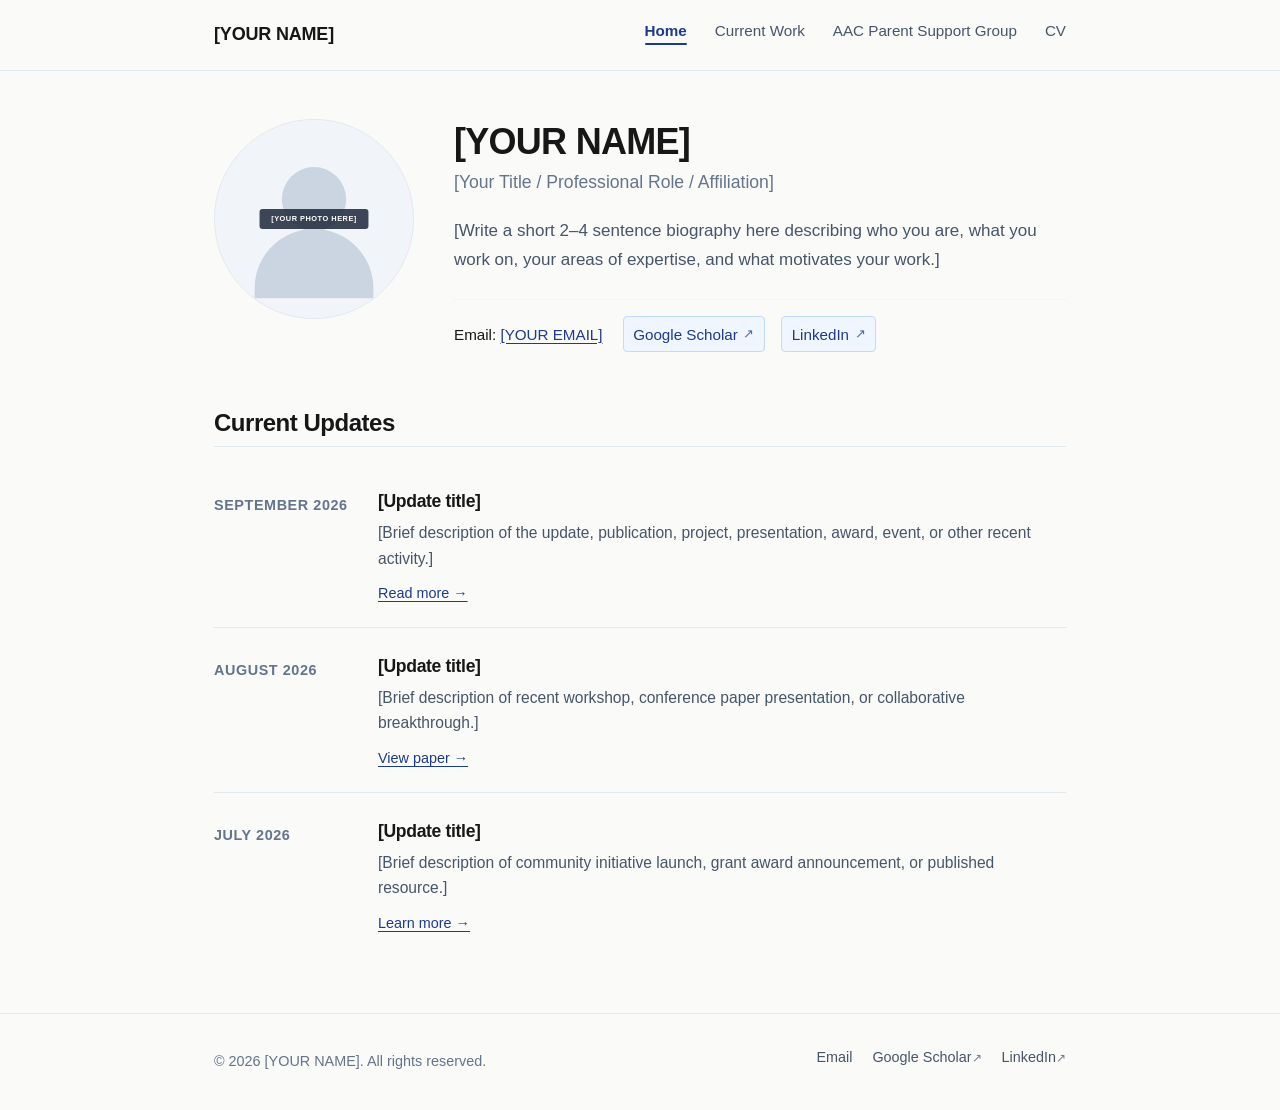
<file: index.html>
<!DOCTYPE html>
<html lang="en">
<head>
  <meta charset="UTF-8">
  <meta name="viewport" content="width=device-width, initial-scale=1.0">
  <title>[YOUR NAME] — Home | Academic & Professional Portfolio</title>
  <meta name="description" content="Personal website and academic portfolio of [YOUR NAME]. Showcasing research, current work, community outreach, and recent updates.">
  
  <!-- Open Graph Metadata -->
  <meta property="og:title" content="[YOUR NAME] — Personal Website & Portfolio">
  <meta property="og:description" content="Academic portfolio, research projects, community outreach, and current updates for [YOUR NAME].">
  <meta property="og:type" content="website">
  <meta property="og:url" content="https://example.com/index.html">
  
  <!-- Stylesheets -->
  <link rel="stylesheet" href="assets/css/style.css">
</head>
<body>
  <!-- Accessibility Skip Link -->
  <a href="#main-content" class="skip-link">Skip to main content</a>

  <!-- Header / Navigation -->
  <header class="site-header">
    <div class="container">
      <a href="index.html" class="site-logo" aria-label="[YOUR NAME] Homepage">[YOUR NAME]</a>
      
      <button class="mobile-nav-toggle" aria-expanded="false" aria-label="Open navigation menu">&#9776;</button>
      
      <nav class="site-nav" aria-label="Main navigation">
        <ul class="nav-list">
          <li><a href="index.html" class="nav-link" aria-current="page">Home</a></li>
          <li><a href="current-work.html" class="nav-link">Current Work</a></li>
          <li><a href="aac-parent-support.html" class="nav-link">AAC Parent Support Group</a></li>
          <li><a href="cv.html" class="nav-link">CV</a></li>
        </ul>
      </nav>
    </div>
  </header>

  <!-- Main Content -->
  <main id="main-content" class="main-content">
    <div class="container">
      
      <!-- Hero / Introduction Section -->
      <section class="hero-section" aria-labelledby="hero-name">
        <div class="hero-photo-wrapper">
          <img src="assets/images/photo-placeholder.svg" alt="[Your Name]" class="hero-photo" width="200" height="200">
        </div>
        
        <div class="hero-content">
          <h1 id="hero-name" class="hero-title">[YOUR NAME]</h1>
          <p class="hero-subtitle">[Your Title / Professional Role / Affiliation]</p>
          
          <p class="hero-bio">
            [Write a short 2–4 sentence biography here describing who you are, what you work on, your areas of expertise, and what motivates your work.]
          </p>
          
          <div class="hero-contact">
            <span class="contact-email">Email: <a href="mailto:your.email@example.com">[YOUR EMAIL]</a></span>
            
            <div class="social-links">
              <a href="[GOOGLE SCHOLAR URL]" class="btn-understated" target="_blank" rel="noopener noreferrer" aria-label="Google Scholar Profile">
                Google Scholar
              </a>
              <a href="[LINKEDIN URL]" class="btn-understated" target="_blank" rel="noopener noreferrer" aria-label="LinkedIn Profile">
                LinkedIn
              </a>
            </div>
          </div>
        </div>
      </section>

      <!-- Current Updates Section -->
      <section class="updates-section" aria-labelledby="updates-heading">
        <h2 id="updates-heading">Current Updates</h2>
        
        <ul class="updates-list">
          <!-- Update 1 -->
          <li class="update-item">
            <div class="update-date">September 2026</div>
            <div class="update-content">
              <h3>[Update title]</h3>
              <p>[Brief description of the update, publication, project, presentation, award, event, or other recent activity.]</p>
              <a href="#" class="update-link" aria-label="Read more about [Update title]">Read more &rarr;</a>
            </div>
          </li>
          
          <!-- Update 2 -->
          <li class="update-item">
            <div class="update-date">August 2026</div>
            <div class="update-content">
              <h3>[Update title]</h3>
              <p>[Brief description of recent workshop, conference paper presentation, or collaborative breakthrough.]</p>
              <a href="#" class="update-link" aria-label="View paper for [Update title]">View paper &rarr;</a>
            </div>
          </li>
          
          <!-- Update 3 -->
          <li class="update-item">
            <div class="update-date">July 2026</div>
            <div class="update-content">
              <h3>[Update title]</h3>
              <p>[Brief description of community initiative launch, grant award announcement, or published resource.]</p>
              <a href="#" class="update-link" aria-label="Learn more about [Update title]">Learn more &rarr;</a>
            </div>
          </li>
        </ul>
      </section>

    </div>
  </main>

  <!-- Footer -->
  <footer class="site-footer">
    <div class="container">
      <div class="footer-copyright">
        &copy; <span class="footer-year">2026</span> [YOUR NAME]. All rights reserved.
      </div>
      
      <ul class="footer-links" aria-label="Footer links">
        <li><a href="mailto:your.email@example.com">Email</a></li>
        <li><a href="[GOOGLE SCHOLAR URL]" target="_blank" rel="noopener noreferrer">Google Scholar</a></li>
        <li><a href="[LINKEDIN URL]" target="_blank" rel="noopener noreferrer">LinkedIn</a></li>
      </ul>
    </div>
  </footer>

  <!-- Scripts -->
  <script src="assets/js/main.js"></script>
</body>
</html>
</file>
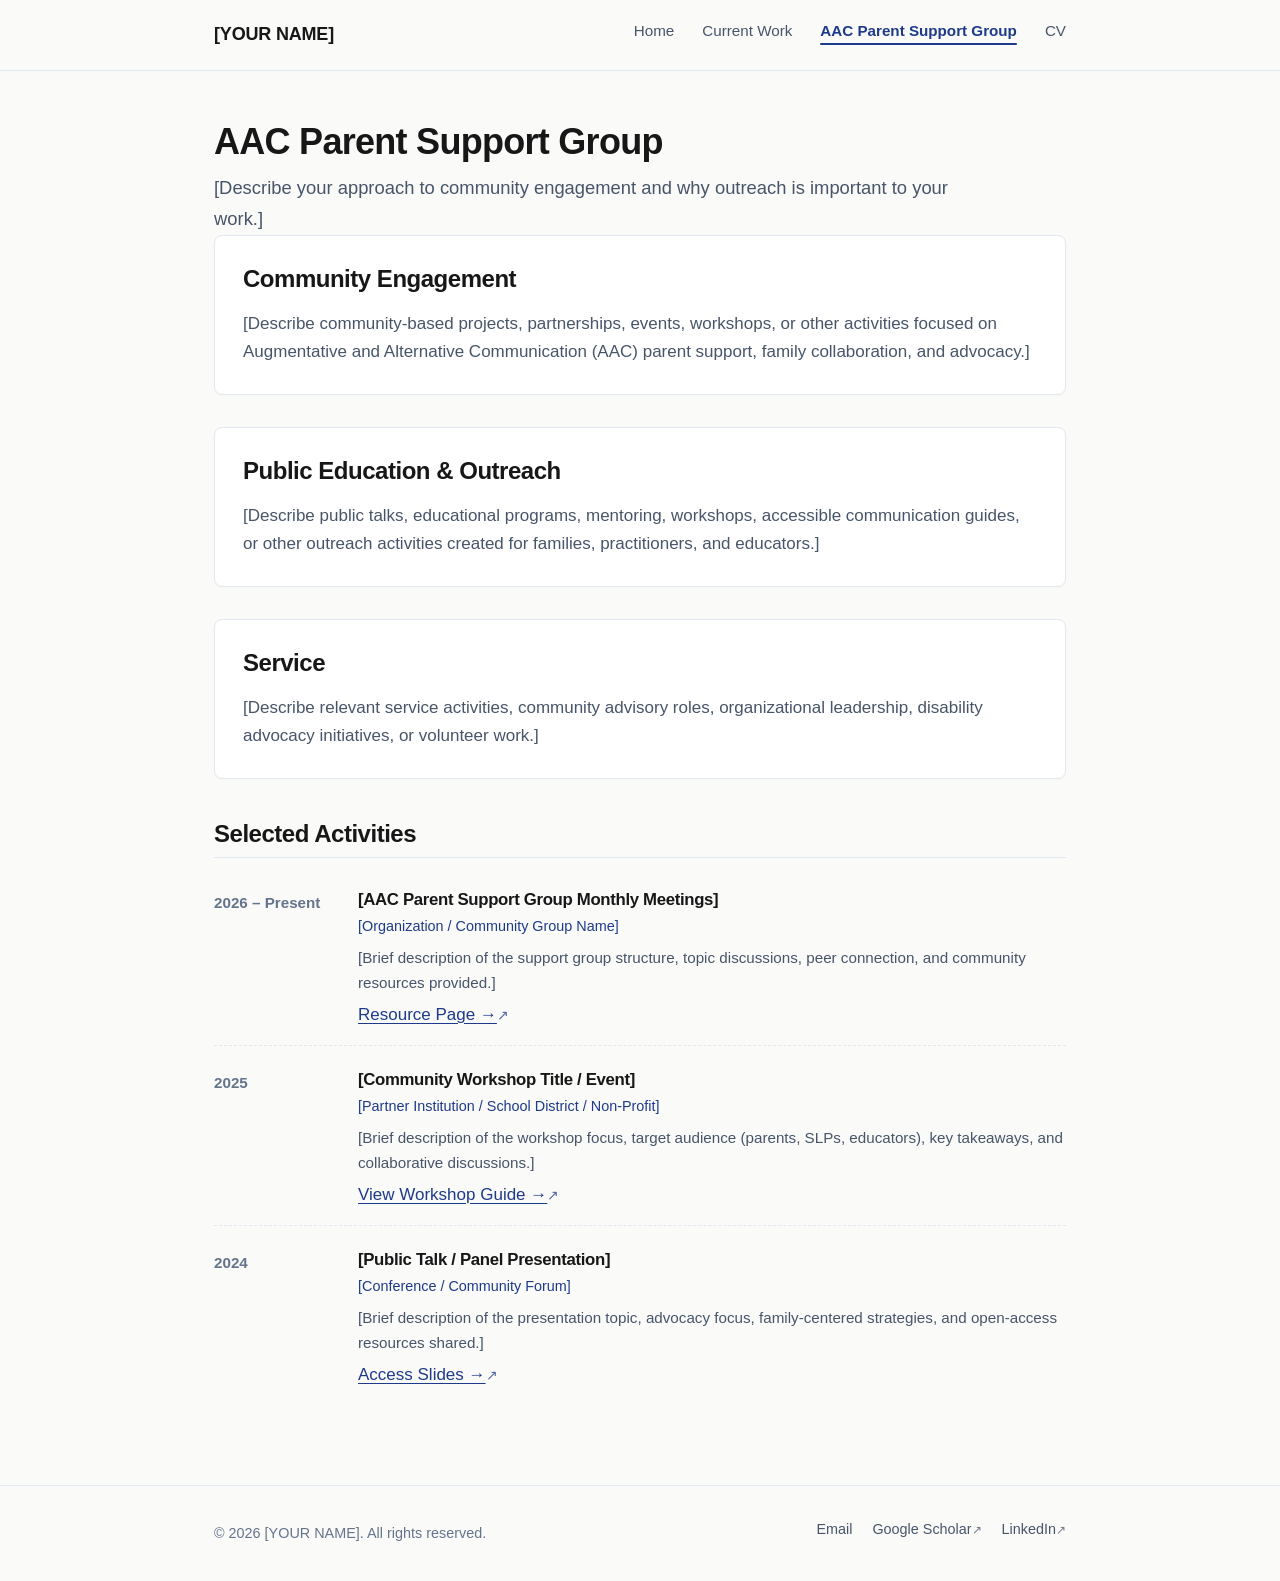
<file: aac-parent-support.html>
<!DOCTYPE html>
<html lang="en">
<head>
  <meta charset="UTF-8">
  <meta name="viewport" content="width=device-width, initial-scale=1.0">
  <title>AAC Parent Support Group — [YOUR NAME]</title>
  <meta name="description" content="AAC Parent Support Group, community outreach, public education, service, and engagement initiatives led by [YOUR NAME].">
  
  <!-- Open Graph Metadata -->
  <meta property="og:title" content="AAC Parent Support Group — [YOUR NAME]">
  <meta property="og:description" content="Community engagement, AAC parent support groups, public education, and advocacy initiatives.">
  <meta property="og:type" content="website">
  <meta property="og:url" content="https://example.com/aac-parent-support.html">
  
  <!-- Stylesheets -->
  <link rel="stylesheet" href="assets/css/style.css">
</head>
<body>
  <!-- Accessibility Skip Link -->
  <a href="#main-content" class="skip-link">Skip to main content</a>

  <!-- Header / Navigation -->
  <header class="site-header">
    <div class="container">
      <a href="index.html" class="site-logo" aria-label="[YOUR NAME] Homepage">[YOUR NAME]</a>
      
      <button class="mobile-nav-toggle" aria-expanded="false" aria-label="Open navigation menu">&#9776;</button>
      
      <nav class="site-nav" aria-label="Main navigation">
        <ul class="nav-list">
          <li><a href="index.html" class="nav-link">Home</a></li>
          <li><a href="current-work.html" class="nav-link">Current Work</a></li>
          <li><a href="aac-parent-support.html" class="nav-link" aria-current="page">AAC Parent Support Group</a></li>
          <li><a href="cv.html" class="nav-link">CV</a></li>
        </ul>
      </nav>
    </div>
  </header>

  <!-- Main Content -->
  <main id="main-content" class="main-content">
    <div class="container">
      
      <!-- Page Heading & Introduction -->
      <section aria-labelledby="page-heading">
        <h1 id="page-heading">AAC Parent Support Group</h1>
        <p class="page-intro">
          [Describe your approach to community engagement and why outreach is important to your work.]
        </p>
      </section>

      <!-- Overview Sections -->
      <section class="project-card" aria-labelledby="community-engagement-title">
        <h2 id="community-engagement-title" style="border:none; margin-top:0; padding-bottom:0;">Community Engagement</h2>
        <p>
          [Describe community-based projects, partnerships, events, workshops, or other activities focused on Augmentative and Alternative Communication (AAC) parent support, family collaboration, and advocacy.]
        </p>
      </section>

      <section class="project-card" aria-labelledby="public-education-title">
        <h2 id="public-education-title" style="border:none; margin-top:0; padding-bottom:0;">Public Education &amp; Outreach</h2>
        <p>
          [Describe public talks, educational programs, mentoring, workshops, accessible communication guides, or other outreach activities created for families, practitioners, and educators.]
        </p>
      </section>

      <section class="project-card" aria-labelledby="service-title">
        <h2 id="service-title" style="border:none; margin-top:0; padding-bottom:0;">Service</h2>
        <p>
          [Describe relevant service activities, community advisory roles, organizational leadership, disability advocacy initiatives, or volunteer work.]
        </p>
      </section>

      <!-- Selected Activities List -->
      <section aria-labelledby="activities-heading" style="margin-top: 2.5rem;">
        <h2 id="activities-heading">Selected Activities</h2>
        
        <ul class="timeline-list">
          <!-- Activity 1 -->
          <li class="timeline-entry">
            <div class="timeline-year">2026 – Present</div>
            <div class="timeline-detail">
              <h3>[AAC Parent Support Group Monthly Meetings]</h3>
              <div class="timeline-org">[Organization / Community Group Name]</div>
              <p>[Brief description of the support group structure, topic discussions, peer connection, and community resources provided.]</p>
              <a href="#" target="_blank" rel="noopener noreferrer" aria-label="Learn more about AAC Parent Support Group Meetings">Resource Page &rarr;</a>
            </div>
          </li>

          <!-- Activity 2 -->
          <li class="timeline-entry">
            <div class="timeline-year">2025</div>
            <div class="timeline-detail">
              <h3>[Community Workshop Title / Event]</h3>
              <div class="timeline-org">[Partner Institution / School District / Non-Profit]</div>
              <p>[Brief description of the workshop focus, target audience (parents, SLPs, educators), key takeaways, and collaborative discussions.]</p>
              <a href="#" target="_blank" rel="noopener noreferrer" aria-label="View materials for Community Workshop">View Workshop Guide &rarr;</a>
            </div>
          </li>

          <!-- Activity 3 -->
          <li class="timeline-entry">
            <div class="timeline-year">2024</div>
            <div class="timeline-detail">
              <h3>[Public Talk / Panel Presentation]</h3>
              <div class="timeline-org">[Conference / Community Forum]</div>
              <p>[Brief description of the presentation topic, advocacy focus, family-centered strategies, and open-access resources shared.]</p>
              <a href="#" target="_blank" rel="noopener noreferrer" aria-label="Access recording or slides for Public Talk">Access Slides &rarr;</a>
            </div>
          </li>
        </ul>
      </section>

    </div>
  </main>

  <!-- Footer -->
  <footer class="site-footer">
    <div class="container">
      <div class="footer-copyright">
        &copy; <span class="footer-year">2026</span> [YOUR NAME]. All rights reserved.
      </div>
      
      <ul class="footer-links" aria-label="Footer links">
        <li><a href="mailto:your.email@example.com">Email</a></li>
        <li><a href="[GOOGLE SCHOLAR URL]" target="_blank" rel="noopener noreferrer">Google Scholar</a></li>
        <li><a href="[LINKEDIN URL]" target="_blank" rel="noopener noreferrer">LinkedIn</a></li>
      </ul>
    </div>
  </footer>

  <!-- Scripts -->
  <script src="assets/js/main.js"></script>
</body>
</html>
</file>
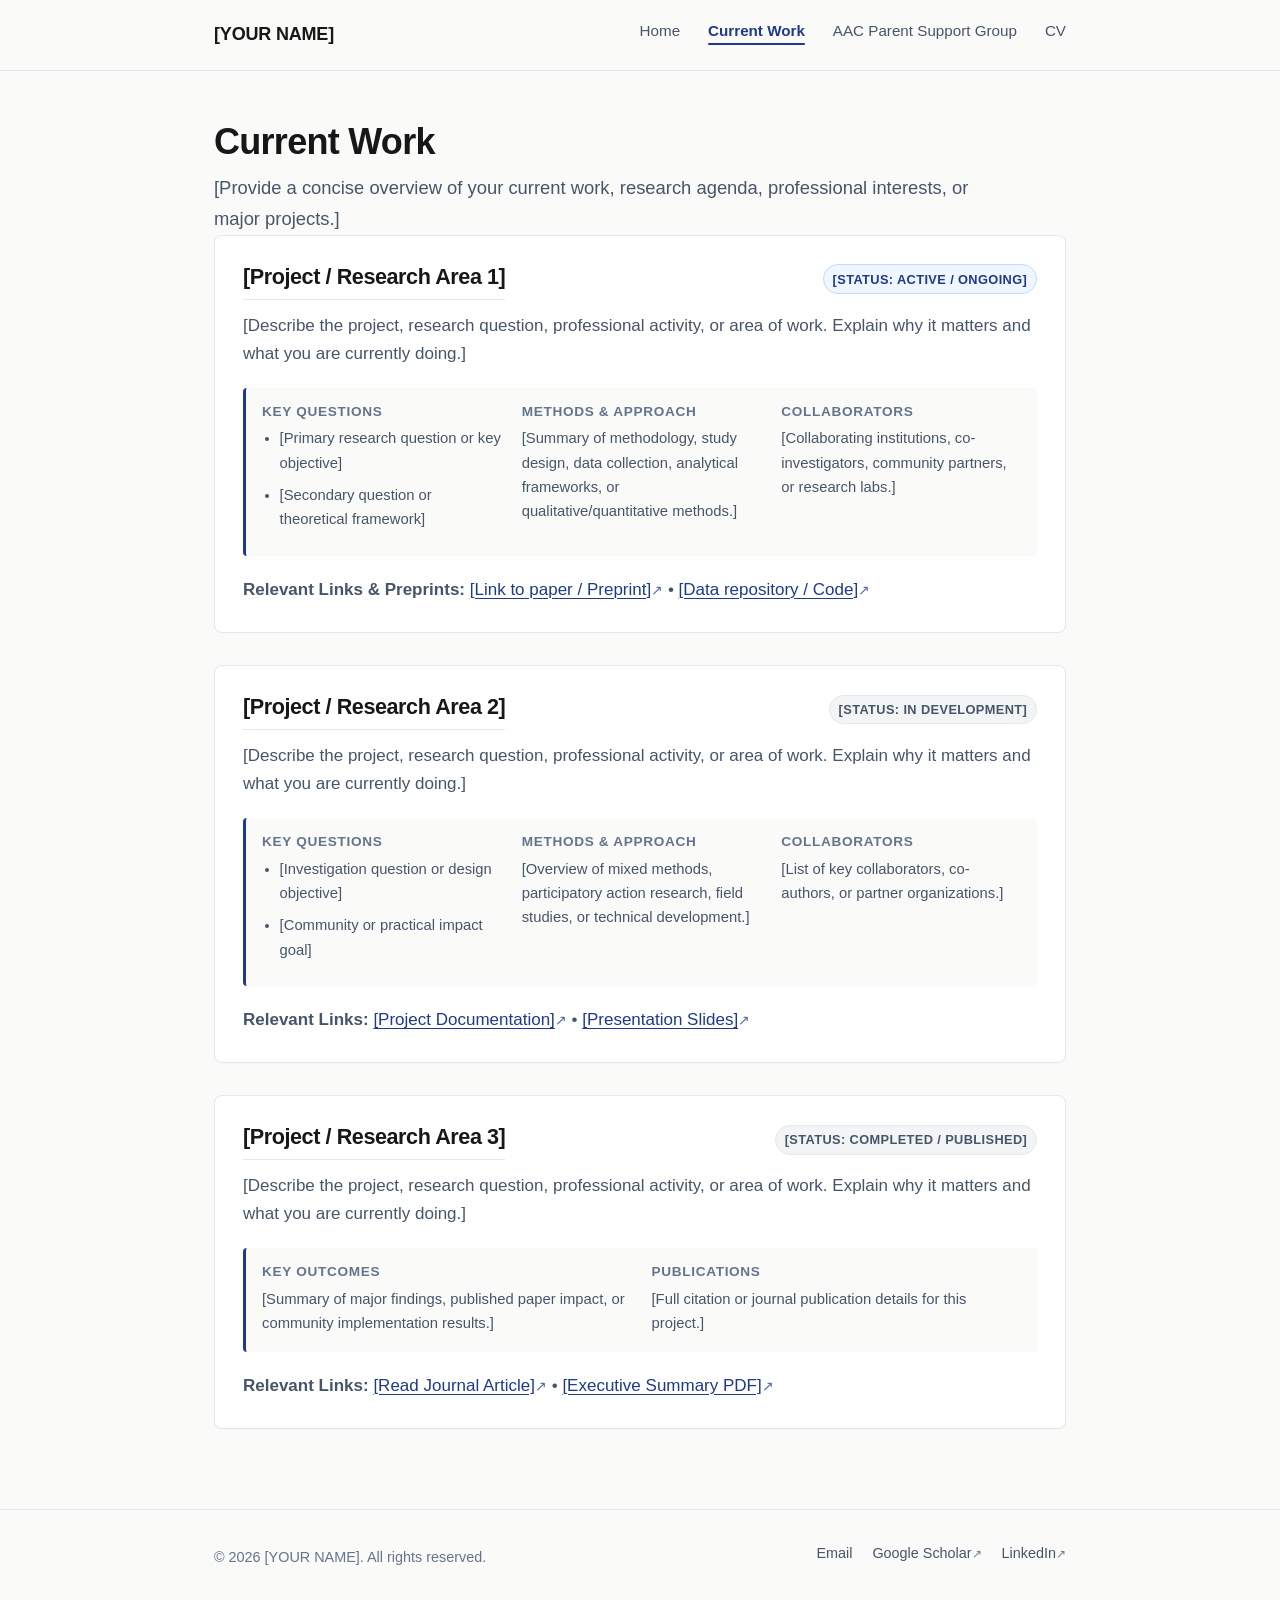
<file: current-work.html>
<!DOCTYPE html>
<html lang="en">
<head>
  <meta charset="UTF-8">
  <meta name="viewport" content="width=device-width, initial-scale=1.0">
  <title>Current Work — [YOUR NAME]</title>
  <meta name="description" content="Overview of current research projects, focus areas, publications, and ongoing investigations by [YOUR NAME].">
  
  <!-- Open Graph Metadata -->
  <meta property="og:title" content="Current Work — [YOUR NAME]">
  <meta property="og:description" content="Research agenda, major projects, key questions, and ongoing scholarly work.">
  <meta property="og:type" content="website">
  <meta property="og:url" content="https://example.com/current-work.html">
  
  <!-- Stylesheets -->
  <link rel="stylesheet" href="assets/css/style.css">
</head>
<body>
  <!-- Accessibility Skip Link -->
  <a href="#main-content" class="skip-link">Skip to main content</a>

  <!-- Header / Navigation -->
  <header class="site-header">
    <div class="container">
      <a href="index.html" class="site-logo" aria-label="[YOUR NAME] Homepage">[YOUR NAME]</a>
      
      <button class="mobile-nav-toggle" aria-expanded="false" aria-label="Open navigation menu">&#9776;</button>
      
      <nav class="site-nav" aria-label="Main navigation">
        <ul class="nav-list">
          <li><a href="index.html" class="nav-link">Home</a></li>
          <li><a href="current-work.html" class="nav-link" aria-current="page">Current Work</a></li>
          <li><a href="aac-parent-support.html" class="nav-link">AAC Parent Support Group</a></li>
          <li><a href="cv.html" class="nav-link">CV</a></li>
        </ul>
      </nav>
    </div>
  </header>

  <!-- Main Content -->
  <main id="main-content" class="main-content">
    <div class="container">
      
      <!-- Page Title & Overview -->
      <section aria-labelledby="page-title">
        <h1 id="page-title">Current Work</h1>
        <p class="page-intro">
          [Provide a concise overview of your current work, research agenda, professional interests, or major projects.]
        </p>
      </section>

      <!-- Projects Section -->
      <section aria-label="Projects and Research Areas">
        
        <!-- Project 1 -->
        <article class="project-card">
          <header class="project-header">
            <h2 class="project-title">[Project / Research Area 1]</h2>
            <span class="badge badge-active">[Status: Active / Ongoing]</span>
          </header>
          
          <p>
            [Describe the project, research question, professional activity, or area of work. Explain why it matters and what you are currently doing.]
          </p>
          
          <div class="project-meta-grid">
            <div class="meta-block">
              <h4>Key Questions</h4>
              <ul>
                <li>[Primary research question or key objective]</li>
                <li>[Secondary question or theoretical framework]</li>
              </ul>
            </div>
            
            <div class="meta-block">
              <h4>Methods &amp; Approach</h4>
              <p>[Summary of methodology, study design, data collection, analytical frameworks, or qualitative/quantitative methods.]</p>
            </div>
            
            <div class="meta-block">
              <h4>Collaborators</h4>
              <p>[Collaborating institutions, co-investigators, community partners, or research labs.]</p>
            </div>
          </div>
          
          <div class="project-links">
            <p><strong>Relevant Links &amp; Preprints:</strong> 
              <a href="#" target="_blank" rel="noopener noreferrer">[Link to paper / Preprint]</a> &bull; 
              <a href="#" target="_blank" rel="noopener noreferrer">[Data repository / Code]</a>
            </p>
          </div>
        </article>

        <!-- Project 2 -->
        <article class="project-card">
          <header class="project-header">
            <h2 class="project-title">[Project / Research Area 2]</h2>
            <span class="badge">[Status: In Development]</span>
          </header>
          
          <p>
            [Describe the project, research question, professional activity, or area of work. Explain why it matters and what you are currently doing.]
          </p>
          
          <div class="project-meta-grid">
            <div class="meta-block">
              <h4>Key Questions</h4>
              <ul>
                <li>[Investigation question or design objective]</li>
                <li>[Community or practical impact goal]</li>
              </ul>
            </div>
            
            <div class="meta-block">
              <h4>Methods &amp; Approach</h4>
              <p>[Overview of mixed methods, participatory action research, field studies, or technical development.]</p>
            </div>
            
            <div class="meta-block">
              <h4>Collaborators</h4>
              <p>[List of key collaborators, co-authors, or partner organizations.]</p>
            </div>
          </div>
          
          <div class="project-links">
            <p><strong>Relevant Links:</strong> 
              <a href="#" target="_blank" rel="noopener noreferrer">[Project Documentation]</a> &bull; 
              <a href="#" target="_blank" rel="noopener noreferrer">[Presentation Slides]</a>
            </p>
          </div>
        </article>

        <!-- Project 3 -->
        <article class="project-card">
          <header class="project-header">
            <h2 class="project-title">[Project / Research Area 3]</h2>
            <span class="badge">[Status: Completed / Published]</span>
          </header>
          
          <p>
            [Describe the project, research question, professional activity, or area of work. Explain why it matters and what you are currently doing.]
          </p>
          
          <div class="project-meta-grid">
            <div class="meta-block">
              <h4>Key Outcomes</h4>
              <p>[Summary of major findings, published paper impact, or community implementation results.]</p>
            </div>
            
            <div class="meta-block">
              <h4>Publications</h4>
              <p>[Full citation or journal publication details for this project.]</p>
            </div>
          </div>
          
          <div class="project-links">
            <p><strong>Relevant Links:</strong> 
              <a href="#" target="_blank" rel="noopener noreferrer">[Read Journal Article]</a> &bull; 
              <a href="#" target="_blank" rel="noopener noreferrer">[Executive Summary PDF]</a>
            </p>
          </div>
        </article>

      </section>

    </div>
  </main>

  <!-- Footer -->
  <footer class="site-footer">
    <div class="container">
      <div class="footer-copyright">
        &copy; <span class="footer-year">2026</span> [YOUR NAME]. All rights reserved.
      </div>
      
      <ul class="footer-links" aria-label="Footer links">
        <li><a href="mailto:your.email@example.com">Email</a></li>
        <li><a href="[GOOGLE SCHOLAR URL]" target="_blank" rel="noopener noreferrer">Google Scholar</a></li>
        <li><a href="[LINKEDIN URL]" target="_blank" rel="noopener noreferrer">LinkedIn</a></li>
      </ul>
    </div>
  </footer>

  <!-- Scripts -->
  <script src="assets/js/main.js"></script>
</body>
</html>
</file>
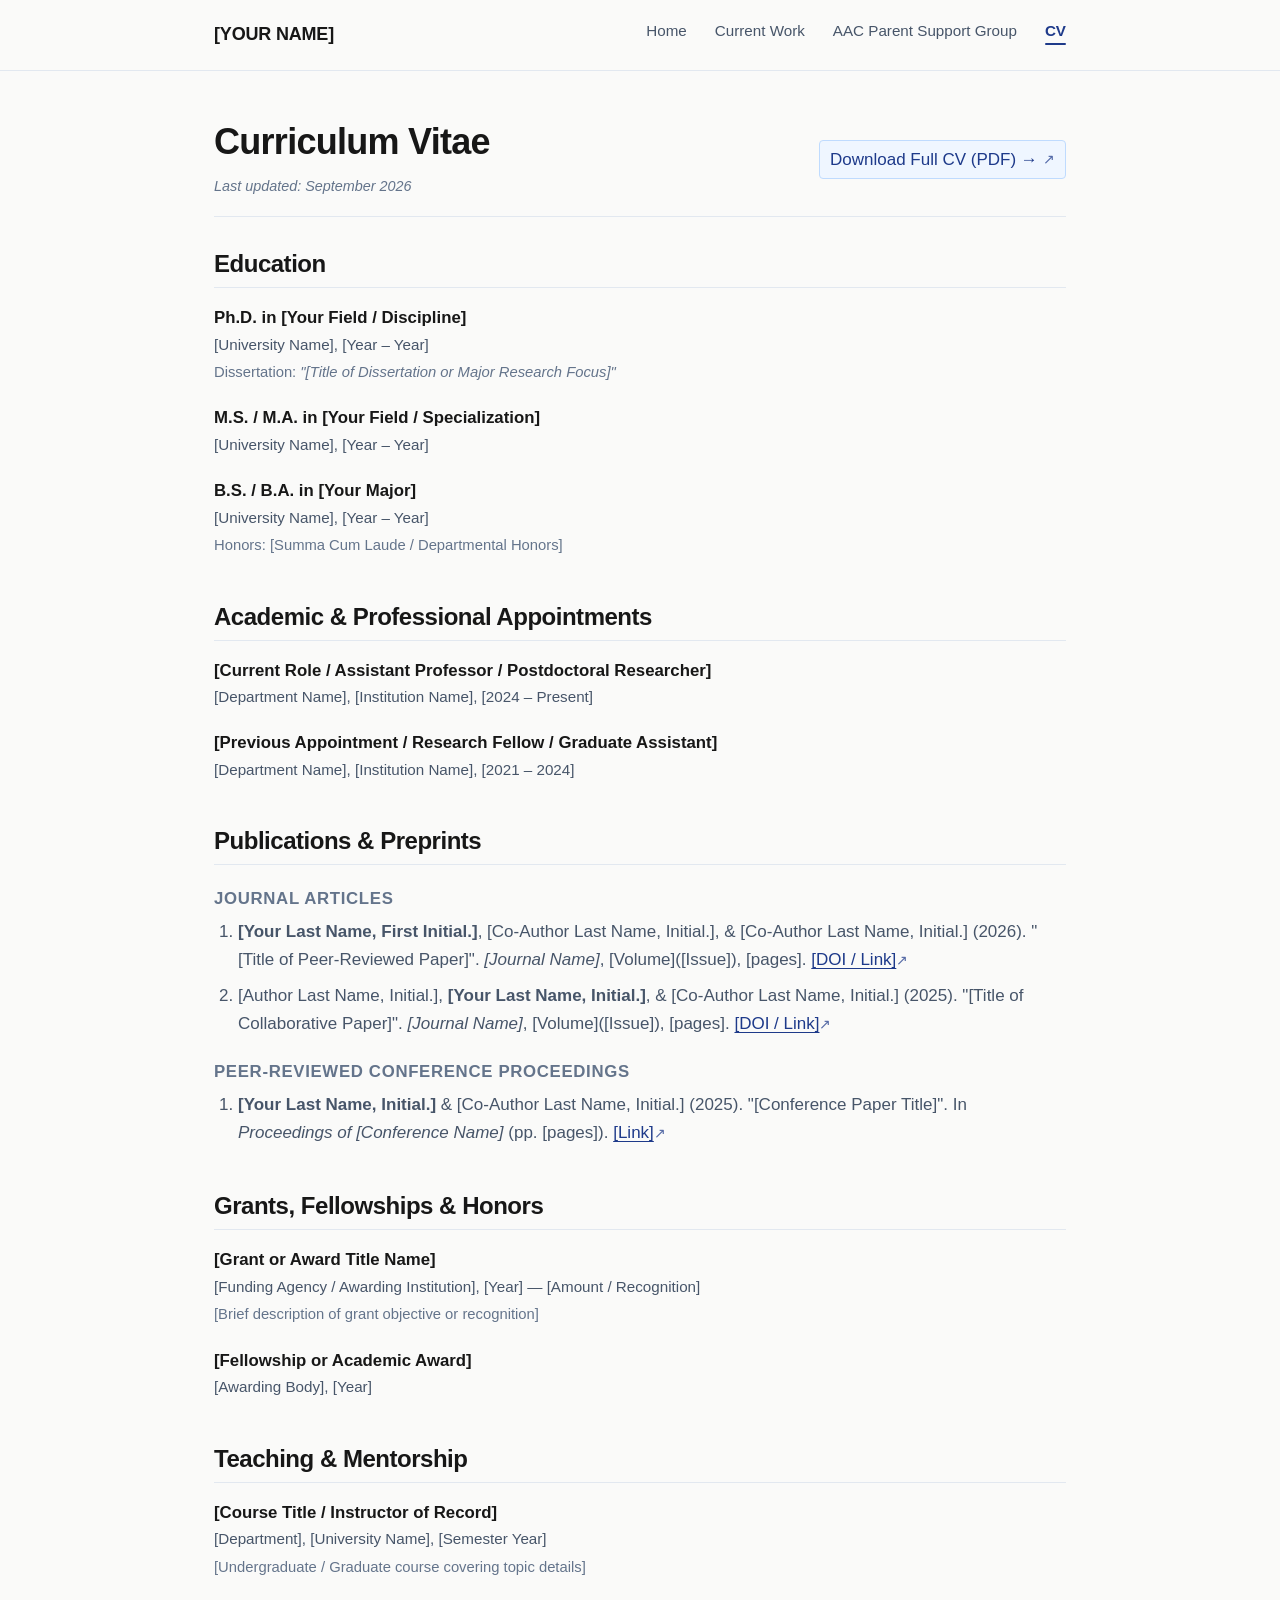
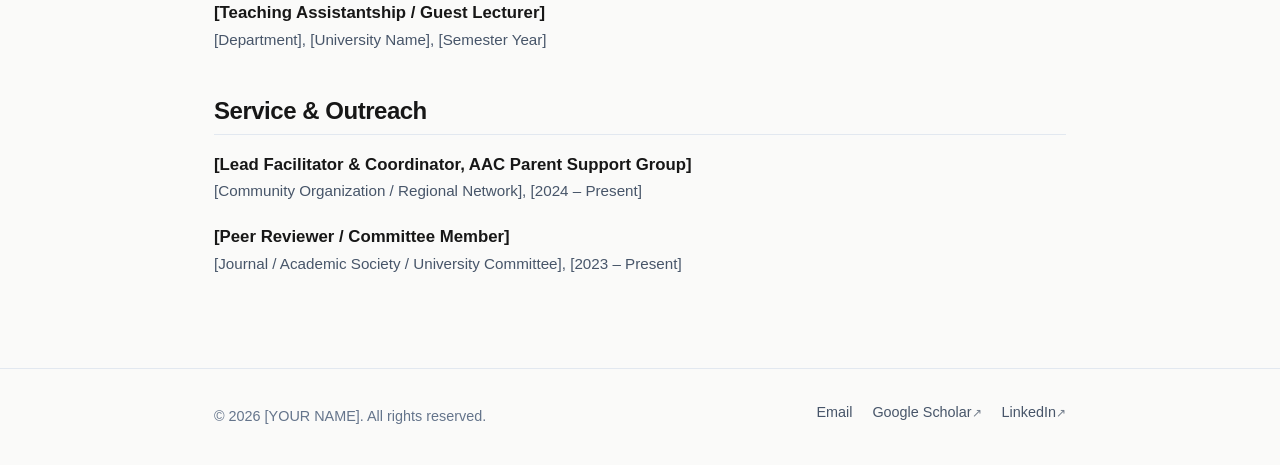
<file: cv.html>
<!DOCTYPE html>
<html lang="en">
<head>
  <meta charset="UTF-8">
  <meta name="viewport" content="width=device-width, initial-scale=1.0">
  <title>Curriculum Vitae — [YOUR NAME]</title>
  <meta name="description" content="Curriculum Vitae of [YOUR NAME]. Academic credentials, publications, education, honors, grants, and professional experience.">
  
  <!-- Open Graph Metadata -->
  <meta property="og:title" content="Curriculum Vitae — [YOUR NAME]">
  <meta property="og:description" content="Complete academic CV including appointments, publications, grants, and teaching experience.">
  <meta property="og:type" content="website">
  <meta property="og:url" content="https://example.com/cv.html">
  
  <!-- Stylesheets -->
  <link rel="stylesheet" href="assets/css/style.css">
</head>
<body>
  <!-- Accessibility Skip Link -->
  <a href="#main-content" class="skip-link">Skip to main content</a>

  <!-- Header / Navigation -->
  <header class="site-header">
    <div class="container">
      <a href="index.html" class="site-logo" aria-label="[YOUR NAME] Homepage">[YOUR NAME]</a>
      
      <button class="mobile-nav-toggle" aria-expanded="false" aria-label="Open navigation menu">&#9776;</button>
      
      <nav class="site-nav" aria-label="Main navigation">
        <ul class="nav-list">
          <li><a href="index.html" class="nav-link">Home</a></li>
          <li><a href="current-work.html" class="nav-link">Current Work</a></li>
          <li><a href="aac-parent-support.html" class="nav-link">AAC Parent Support Group</a></li>
          <li><a href="cv.html" class="nav-link" aria-current="page">CV</a></li>
        </ul>
      </nav>
    </div>
  </header>

  <!-- Main Content -->
  <main id="main-content" class="main-content">
    <div class="container">
      
      <!-- CV Top Action Header -->
      <div class="cv-header-actions">
        <div>
          <h1>Curriculum Vitae</h1>
          <span class="cv-updated">Last updated: September 2026</span>
        </div>
        
        <a href="[PATH TO YOUR CV PDF FILE]" class="btn-understated" target="_blank" rel="noopener noreferrer">
          Download Full CV (PDF) &rarr;
        </a>
      </div>

      <!-- Education Section -->
      <section class="cv-section" aria-labelledby="cv-edu">
        <h2 id="cv-edu">Education</h2>
        
        <div class="cv-item">
          <div class="cv-item-title">Ph.D. in [Your Field / Discipline]</div>
          <div class="cv-item-sub">[University Name], [Year – Year]</div>
          <div class="cv-item-desc">Dissertation: <em>"[Title of Dissertation or Major Research Focus]"</em></div>
        </div>

        <div class="cv-item">
          <div class="cv-item-title">M.S. / M.A. in [Your Field / Specialization]</div>
          <div class="cv-item-sub">[University Name], [Year – Year]</div>
        </div>

        <div class="cv-item">
          <div class="cv-item-title">B.S. / B.A. in [Your Major]</div>
          <div class="cv-item-sub">[University Name], [Year – Year]</div>
          <div class="cv-item-desc">Honors: [Summa Cum Laude / Departmental Honors]</div>
        </div>
      </section>

      <!-- Academic & Professional Appointments -->
      <section class="cv-section" aria-labelledby="cv-appointments">
        <h2 id="cv-appointments">Academic &amp; Professional Appointments</h2>
        
        <div class="cv-item">
          <div class="cv-item-title">[Current Role / Assistant Professor / Postdoctoral Researcher]</div>
          <div class="cv-item-sub">[Department Name], [Institution Name], [2024 – Present]</div>
        </div>

        <div class="cv-item">
          <div class="cv-item-title">[Previous Appointment / Research Fellow / Graduate Assistant]</div>
          <div class="cv-item-sub">[Department Name], [Institution Name], [2021 – 2024]</div>
        </div>
      </section>

      <!-- Publications & Manuscripts -->
      <section class="cv-section" aria-labelledby="cv-pubs">
        <h2 id="cv-pubs">Publications &amp; Preprints</h2>
        
        <h3 style="font-size: 1.05rem; color: var(--text-muted); text-transform: uppercase; letter-spacing: 0.04em;">Journal Articles</h3>
        <ol style="margin-top: 0.5rem;">
          <li>
            <strong>[Your Last Name, First Initial.]</strong>, [Co-Author Last Name, Initial.], &amp; [Co-Author Last Name, Initial.] (2026). 
            "[Title of Peer-Reviewed Paper]". <em>[Journal Name]</em>, [Volume]([Issue]), [pages]. 
            <a href="#" target="_blank" rel="noopener noreferrer">[DOI / Link]</a>
          </li>
          <li>
            [Author Last Name, Initial.], <strong>[Your Last Name, Initial.]</strong>, &amp; [Co-Author Last Name, Initial.] (2025). 
            "[Title of Collaborative Paper]". <em>[Journal Name]</em>, [Volume]([Issue]), [pages]. 
            <a href="#" target="_blank" rel="noopener noreferrer">[DOI / Link]</a>
          </li>
        </ol>

        <h3 style="font-size: 1.05rem; color: var(--text-muted); text-transform: uppercase; letter-spacing: 0.04em;">Peer-Reviewed Conference Proceedings</h3>
        <ol style="margin-top: 0.5rem;">
          <li>
            <strong>[Your Last Name, Initial.]</strong> &amp; [Co-Author Last Name, Initial.] (2025). 
            "[Conference Paper Title]". In <em>Proceedings of [Conference Name]</em> (pp. [pages]). 
            <a href="#" target="_blank" rel="noopener noreferrer">[Link]</a>
          </li>
        </ol>
      </section>

      <!-- Grants, Fellowships & Honors -->
      <section class="cv-section" aria-labelledby="cv-grants">
        <h2 id="cv-grants">Grants, Fellowships &amp; Honors</h2>
        
        <div class="cv-item">
          <div class="cv-item-title">[Grant or Award Title Name]</div>
          <div class="cv-item-sub">[Funding Agency / Awarding Institution], [Year] — [Amount / Recognition]</div>
          <div class="cv-item-desc">[Brief description of grant objective or recognition]</div>
        </div>

        <div class="cv-item">
          <div class="cv-item-title">[Fellowship or Academic Award]</div>
          <div class="cv-item-sub">[Awarding Body], [Year]</div>
        </div>
      </section>

      <!-- Teaching & Mentorship -->
      <section class="cv-section" aria-labelledby="cv-teaching">
        <h2 id="cv-teaching">Teaching &amp; Mentorship</h2>
        
        <div class="cv-item">
          <div class="cv-item-title">[Course Title / Instructor of Record]</div>
          <div class="cv-item-sub">[Department], [University Name], [Semester Year]</div>
          <div class="cv-item-desc">[Undergraduate / Graduate course covering topic details]</div>
        </div>

        <div class="cv-item">
          <div class="cv-item-title">[Teaching Assistantship / Guest Lecturer]</div>
          <div class="cv-item-sub">[Department], [University Name], [Semester Year]</div>
        </div>
      </section>

      <!-- Community Engagement & Service -->
      <section class="cv-section" aria-labelledby="cv-service">
        <h2 id="cv-service">Service &amp; Outreach</h2>
        
        <div class="cv-item">
          <div class="cv-item-title">[Lead Facilitator &amp; Coordinator, AAC Parent Support Group]</div>
          <div class="cv-item-sub">[Community Organization / Regional Network], [2024 – Present]</div>
        </div>

        <div class="cv-item">
          <div class="cv-item-title">[Peer Reviewer / Committee Member]</div>
          <div class="cv-item-sub">[Journal / Academic Society / University Committee], [2023 – Present]</div>
        </div>
      </section>

    </div>
  </main>

  <!-- Footer -->
  <footer class="site-footer">
    <div class="container">
      <div class="footer-copyright">
        &copy; <span class="footer-year">2026</span> [YOUR NAME]. All rights reserved.
      </div>
      
      <ul class="footer-links" aria-label="Footer links">
        <li><a href="mailto:your.email@example.com">Email</a></li>
        <li><a href="[GOOGLE SCHOLAR URL]" target="_blank" rel="noopener noreferrer">Google Scholar</a></li>
        <li><a href="[LINKEDIN URL]" target="_blank" rel="noopener noreferrer">LinkedIn</a></li>
      </ul>
    </div>
  </footer>

  <!-- Scripts -->
  <script src="assets/js/main.js"></script>
</body>
</html>
</file>
<file: assets/css/style.css>
/* ==========================================================================
   Minimalist Academic & Professional Portfolio Stylesheet
   ========================================================================== */

/* --- CSS Variables --- */
:root {
  --bg-body: #fafaf9;
  --bg-card: #ffffff;
  --bg-subtle: #f3f4f6;
  --text-primary: #171717;
  --text-secondary: #475569;
  --text-muted: #64748b;
  --border-color: #e2e8f0;
  --border-subtle: #f1f5f9;
  
  --accent-color: #1e3a8a;       /* Subtle Academic Navy */
  --accent-hover: #1d4ed8;       /* Dynamic Accent Hover */
  --accent-light: #eff6ff;       /* Soft Highlight */
  --accent-border: #bfdbfe;
  
  --font-family: -apple-system, BlinkMacSystemFont, "Segoe UI", Roboto, "Helvetica Neue", Arial, sans-serif;
  --font-mono: ui-monospace, SFMono-Regular, Menlo, Monaco, Consolas, monospace;
  
  --max-width: 900px;
  --header-height: 70px;
  --radius-sm: 4px;
  --radius-md: 8px;
  --radius-full: 9999px;
  
  --transition-fast: 150ms ease-in-out;
  --focus-ring: 0 0 0 3px rgba(30, 58, 138, 0.25);
}

/* --- Dark Mode Support (Respecting User System Preference) --- */
@media (prefers-color-scheme: dark) {
  :root {
    --bg-body: #0f172a;
    --bg-card: #1e293b;
    --bg-subtle: #334155;
    --text-primary: #f8fafc;
    --text-secondary: #cbd5e1;
    --text-muted: #94a3b8;
    --border-color: #334155;
    --border-subtle: #1e293b;
    
    --accent-color: #60a5fa;
    --accent-hover: #93c5fd;
    --accent-light: #1e293b;
    --accent-border: #3b82f6;
    --focus-ring: 0 0 0 3px rgba(96, 165, 250, 0.35);
  }
}

/* --- Box Sizing Reset --- */
*, *::before, *::after {
  box-sizing: border-box;
  margin: 0;
  padding: 0;
}

/* --- Base HTML --- */
html {
  font-size: 100%;
  scroll-behavior: smooth;
  -webkit-text-size-adjust: 100%;
}

body {
  font-family: var(--font-family);
  font-size: 1.0625rem; /* ~17px */
  line-height: 1.65;
  color: var(--text-primary);
  background-color: var(--bg-body);
  min-height: 100vh;
  display: flex;
  flex-direction: column;
  -webkit-font-smoothing: antialiased;
  -moz-osx-font-smoothing: grayscale;
}

/* --- Skip Link for Accessibility --- */
.skip-link {
  position: absolute;
  top: -100px;
  left: 1rem;
  background: var(--accent-color);
  color: #ffffff;
  padding: 0.75rem 1.25rem;
  z-index: 1000;
  text-decoration: none;
  font-weight: 600;
  border-radius: var(--radius-sm);
  transition: top var(--transition-fast);
}

.skip-link:focus {
  top: 1rem;
  outline: none;
  box-shadow: var(--focus-ring);
}

/* --- Global Container --- */
.container {
  width: 100%;
  max-width: var(--max-width);
  margin: 0 auto;
  padding: 0 1.5rem;
}

/* --- Focus States --- */
a:focus-visible,
button:focus-visible,
input:focus-visible,
textarea:focus-visible {
  outline: none;
  box-shadow: var(--focus-ring);
  border-radius: var(--radius-sm);
}

/* --- Typography --- */
h1, h2, h3, h4, h5, h6 {
  color: var(--text-primary);
  font-weight: 700;
  line-height: 1.25;
  letter-spacing: -0.02em;
}

h1 {
  font-size: 2.25rem;
  margin-bottom: 0.5rem;
}

h2 {
  font-size: 1.5rem;
  margin-top: 2rem;
  margin-bottom: 1rem;
  padding-bottom: 0.5rem;
  border-bottom: 1px solid var(--border-color);
}

h3 {
  font-size: 1.2rem;
  margin-top: 1.5rem;
  margin-bottom: 0.5rem;
}

p {
  margin-bottom: 1.25rem;
  color: var(--text-secondary);
}

p:last-child {
  margin-bottom: 0;
}

ul, ol {
  margin-bottom: 1.25rem;
  padding-left: 1.5rem;
  color: var(--text-secondary);
}

li {
  margin-bottom: 0.5rem;
}

/* --- Links --- */
a {
  color: var(--accent-color);
  text-decoration: underline;
  text-decoration-thickness: 1px;
  text-underline-offset: 3px;
  transition: color var(--transition-fast), text-decoration-color var(--transition-fast);
}

a:hover {
  color: var(--accent-hover);
  text-decoration-thickness: 2px;
}

.link-subtle {
  color: var(--text-secondary);
  text-decoration: none;
}

.link-subtle:hover {
  color: var(--accent-color);
  text-decoration: underline;
}

/* External Link Indicator styling */
a[target="_blank"]::after {
  content: " ↗";
  font-size: 0.85em;
  display: inline-block;
  opacity: 0.75;
}

/* --- Header & Navigation --- */
.site-header {
  background-color: var(--bg-body);
  border-bottom: 1px solid var(--border-color);
  position: sticky;
  top: 0;
  z-index: 100;
  backdrop-filter: blur(8px);
}

.site-header .container {
  display: flex;
  align-items: center;
  justify-content: space-between;
  height: var(--header-height);
}

.site-logo {
  font-size: 1.125rem;
  font-weight: 700;
  color: var(--text-primary);
  text-decoration: none;
  letter-spacing: -0.01em;
}

.site-logo:hover {
  color: var(--accent-color);
  text-decoration: none;
}

.site-nav {
  display: flex;
  align-items: center;
}

.nav-list {
  display: flex;
  list-style: none;
  margin: 0;
  padding: 0;
  gap: 1.75rem;
}

.nav-link {
  color: var(--text-secondary);
  text-decoration: none;
  font-size: 0.95rem;
  font-weight: 500;
  padding: 0.4rem 0;
  position: relative;
  transition: color var(--transition-fast);
}

.nav-link:hover {
  color: var(--accent-color);
  text-decoration: none;
}

.nav-link[aria-current="page"] {
  color: var(--accent-color);
  font-weight: 600;
}

.nav-link[aria-current="page"]::after {
  content: "";
  position: absolute;
  bottom: 0;
  left: 0;
  width: 100%;
  height: 2px;
  background-color: var(--accent-color);
  border-radius: var(--radius-full);
}

/* --- Mobile Navigation Toggle --- */
.mobile-nav-toggle {
  display: none;
  background: transparent;
  border: 1px solid var(--border-color);
  border-radius: var(--radius-sm);
  padding: 0.5rem;
  cursor: pointer;
  color: var(--text-primary);
  font-size: 1.1rem;
  line-height: 1;
  align-items: center;
  justify-content: center;
  width: 40px;
  height: 40px;
}

.mobile-nav-toggle:hover {
  background-color: var(--bg-subtle);
}

/* --- Main Layout --- */
.main-content {
  flex: 1;
  padding: 3rem 0;
}

/* --- Hero Section (Page 1: Home) --- */
.hero-section {
  display: grid;
  grid-template-columns: 200px 1fr;
  gap: 2.5rem;
  align-items: flex-start;
  margin-bottom: 3.5rem;
}

.hero-photo-wrapper {
  position: relative;
  width: 100%;
  max-width: 200px;
  margin: 0 auto;
}

.hero-photo {
  width: 100%;
  height: auto;
  aspect-ratio: 1 / 1;
  border-radius: 50%;
  object-fit: cover;
  border: 1px solid var(--border-color);
  background-color: var(--bg-subtle);
  display: block;
}

.hero-content {
  display: flex;
  flex-direction: column;
}

.hero-title {
  font-size: 2.25rem;
  margin-bottom: 0.25rem;
}

.hero-subtitle {
  font-size: 1.1rem;
  color: var(--text-muted);
  font-weight: 500;
  margin-bottom: 1.25rem;
}

.hero-bio {
  font-size: 1.0625rem;
  color: var(--text-secondary);
  line-height: 1.7;
  margin-bottom: 1.5rem;
}

.hero-contact {
  display: flex;
  flex-wrap: wrap;
  align-items: center;
  gap: 1.25rem;
  padding-top: 1rem;
  border-top: 1px solid var(--border-subtle);
}

.contact-email {
  font-size: 0.95rem;
  color: var(--text-primary);
  font-weight: 500;
}

.social-links {
  display: flex;
  align-items: center;
  gap: 1rem;
  font-size: 0.95rem;
}

.btn-understated {
  display: inline-flex;
  align-items: center;
  gap: 0.35rem;
  color: var(--accent-color);
  text-decoration: none;
  font-weight: 500;
  padding: 0.3rem 0.6rem;
  border-radius: var(--radius-sm);
  background-color: var(--accent-light);
  border: 1px solid var(--accent-border);
  transition: all var(--transition-fast);
}

.btn-understated:hover {
  background-color: var(--accent-color);
  color: #ffffff;
  border-color: var(--accent-color);
  text-decoration: none;
}

/* --- Updates Section (Home Page) --- */
.updates-section {
  margin-top: 2.5rem;
}

.updates-list {
  list-style: none;
  padding: 0;
  margin: 1.5rem 0 0 0;
}

.update-item {
  display: grid;
  grid-template-columns: 140px 1fr;
  gap: 1.5rem;
  padding: 1.25rem 0;
  border-bottom: 1px solid var(--border-color);
}

.update-item:last-child {
  border-bottom: none;
}

.update-date {
  font-size: 0.9rem;
  font-weight: 600;
  color: var(--text-muted);
  text-transform: uppercase;
  letter-spacing: 0.04em;
  padding-top: 0.15rem;
}

.update-content h3 {
  font-size: 1.1rem;
  margin-top: 0;
  margin-bottom: 0.4rem;
}

.update-content p {
  font-size: 0.975rem;
  margin-bottom: 0.5rem;
}

.update-link {
  font-size: 0.9rem;
  font-weight: 500;
}

/* --- Card & Section Styling for Projects and Outreach --- */
.page-intro {
  font-size: 1.15rem;
  color: var(--text-secondary);
  line-height: 1.7;
  margin-bottom: 2.5rem;
  max-width: 75ch;
}

.project-card, .outreach-card {
  background-color: var(--bg-card);
  border: 1px solid var(--border-color);
  border-radius: var(--radius-md);
  padding: 1.75rem;
  margin-bottom: 2rem;
  box-shadow: 0 1px 3px rgba(0, 0, 0, 0.02);
}

.project-header {
  display: flex;
  align-items: baseline;
  justify-content: space-between;
  flex-wrap: wrap;
  gap: 0.5rem;
  margin-bottom: 0.75rem;
}

.project-title {
  font-size: 1.35rem;
  margin: 0;
}

.badge {
  display: inline-block;
  font-size: 0.8rem;
  font-weight: 600;
  padding: 0.2rem 0.55rem;
  border-radius: var(--radius-full);
  background-color: var(--bg-subtle);
  color: var(--text-secondary);
  border: 1px solid var(--border-color);
  text-transform: uppercase;
  letter-spacing: 0.03em;
}

.badge-active {
  background-color: var(--accent-light);
  color: var(--accent-color);
  border-color: var(--accent-border);
}

.project-meta-grid {
  display: grid;
  grid-template-columns: repeat(auto-fit, minmax(220px, 1fr));
  gap: 1.25rem;
  margin: 1.25rem 0;
  padding: 1rem;
  background-color: var(--bg-body);
  border-radius: var(--radius-sm);
  border-left: 3px solid var(--accent-color);
}

.meta-block h4 {
  font-size: 0.85rem;
  text-transform: uppercase;
  letter-spacing: 0.05em;
  color: var(--text-muted);
  margin-bottom: 0.35rem;
}

.meta-block p, .meta-block ul {
  font-size: 0.925rem;
  margin-bottom: 0;
}

.meta-block ul {
  padding-left: 1.1rem;
}

/* --- Timeline / List for Outreach & CV --- */
.timeline-list {
  list-style: none;
  padding: 0;
  margin: 1rem 0 2rem 0;
}

.timeline-entry {
  display: grid;
  grid-template-columns: 120px 1fr;
  gap: 1.5rem;
  padding: 1rem 0;
  border-bottom: 1px dashed var(--border-color);
}

.timeline-entry:last-child {
  border-bottom: none;
}

.timeline-year {
  font-size: 0.95rem;
  font-weight: 600;
  color: var(--text-muted);
}

.timeline-detail h3 {
  font-size: 1.05rem;
  margin: 0 0 0.25rem 0;
}

.timeline-org {
  font-size: 0.9rem;
  color: var(--accent-color);
  font-weight: 500;
  margin-bottom: 0.4rem;
}

.timeline-detail p {
  font-size: 0.95rem;
  margin-bottom: 0.35rem;
}

/* --- CV Styling --- */
.cv-header-actions {
  display: flex;
  justify-content: space-between;
  align-items: center;
  flex-wrap: wrap;
  gap: 1rem;
  margin-bottom: 2rem;
  padding-bottom: 1rem;
  border-bottom: 1px solid var(--border-color);
}

.cv-updated {
  font-size: 0.9rem;
  color: var(--text-muted);
  font-style: italic;
}

.cv-section {
  margin-bottom: 2.75rem;
}

.cv-item {
  margin-bottom: 1.25rem;
}

.cv-item-title {
  font-weight: 600;
  font-size: 1.05rem;
  color: var(--text-primary);
}

.cv-item-sub {
  font-size: 0.95rem;
  color: var(--text-secondary);
}

.cv-item-desc {
  font-size: 0.925rem;
  color: var(--text-muted);
  margin-top: 0.2rem;
}

/* --- Footer --- */
.site-footer {
  border-top: 1px solid var(--border-color);
  background-color: var(--bg-body);
  padding: 2rem 0;
  margin-top: auto;
}

.site-footer .container {
  display: flex;
  align-items: center;
  justify-content: space-between;
  flex-wrap: wrap;
  gap: 1rem;
}

.footer-copyright {
  font-size: 0.9rem;
  color: var(--text-muted);
}

.footer-links {
  display: flex;
  gap: 1.25rem;
  list-style: none;
  padding: 0;
  margin: 0;
  font-size: 0.9rem;
}

.footer-links a {
  color: var(--text-secondary);
  text-decoration: none;
}

.footer-links a:hover {
  color: var(--accent-color);
  text-decoration: underline;
}

/* --- Responsive Media Queries --- */
@media (max-width: 768px) {
  html {
    font-size: 95%;
  }

  .site-header .container {
    height: 60px;
  }

  .mobile-nav-toggle {
    display: flex;
  }

  .site-nav {
    position: fixed;
    top: 60px;
    left: 0;
    width: 100%;
    background-color: var(--bg-body);
    border-bottom: 1px solid var(--border-color);
    padding: 1.25rem 1.5rem;
    box-shadow: 0 10px 15px -3px rgba(0, 0, 0, 0.05);
    display: none;
    flex-direction: column;
    align-items: flex-start;
    z-index: 99;
  }

  .site-nav.is-open {
    display: flex;
  }

  .nav-list {
    flex-direction: column;
    gap: 1.25rem;
    width: 100%;
  }

  .nav-link {
    font-size: 1.05rem;
    display: block;
    width: 100%;
    padding: 0.5rem 0;
  }

  .nav-link[aria-current="page"]::after {
    display: none;
  }

  .hero-section {
    grid-template-columns: 1fr;
    gap: 1.5rem;
    text-align: center;
  }

  .hero-photo-wrapper {
    max-width: 160px;
  }

  .hero-contact {
    justify-content: center;
  }

  .update-item {
    grid-template-columns: 1fr;
    gap: 0.35rem;
  }

  .timeline-entry {
    grid-template-columns: 1fr;
    gap: 0.35rem;
  }

  .project-header {
    flex-direction: column;
    align-items: flex-start;
  }

  .cv-header-actions {
    flex-direction: column;
    align-items: flex-start;
  }

  .site-footer .container {
    flex-direction: column;
    align-items: center;
    text-align: center;
  }
}

/* --- Print Stylesheet for CV --- */
@media print {
  .site-header, .site-footer, .btn-understated, .skip-link {
    display: none !important;
  }
  
  body {
    background: #ffffff;
    color: #000000;
    font-size: 11pt;
  }

  .container {
    max-width: 100%;
    padding: 0;
  }

  a {
    color: #000000;
    text-decoration: none;
  }

  h1 { font-size: 20pt; }
  h2 { font-size: 14pt; border-bottom: 1px solid #000; }
  h3 { font-size: 12pt; }
  
  .cv-section {
    page-break-inside: avoid;
  }
}
</file>
